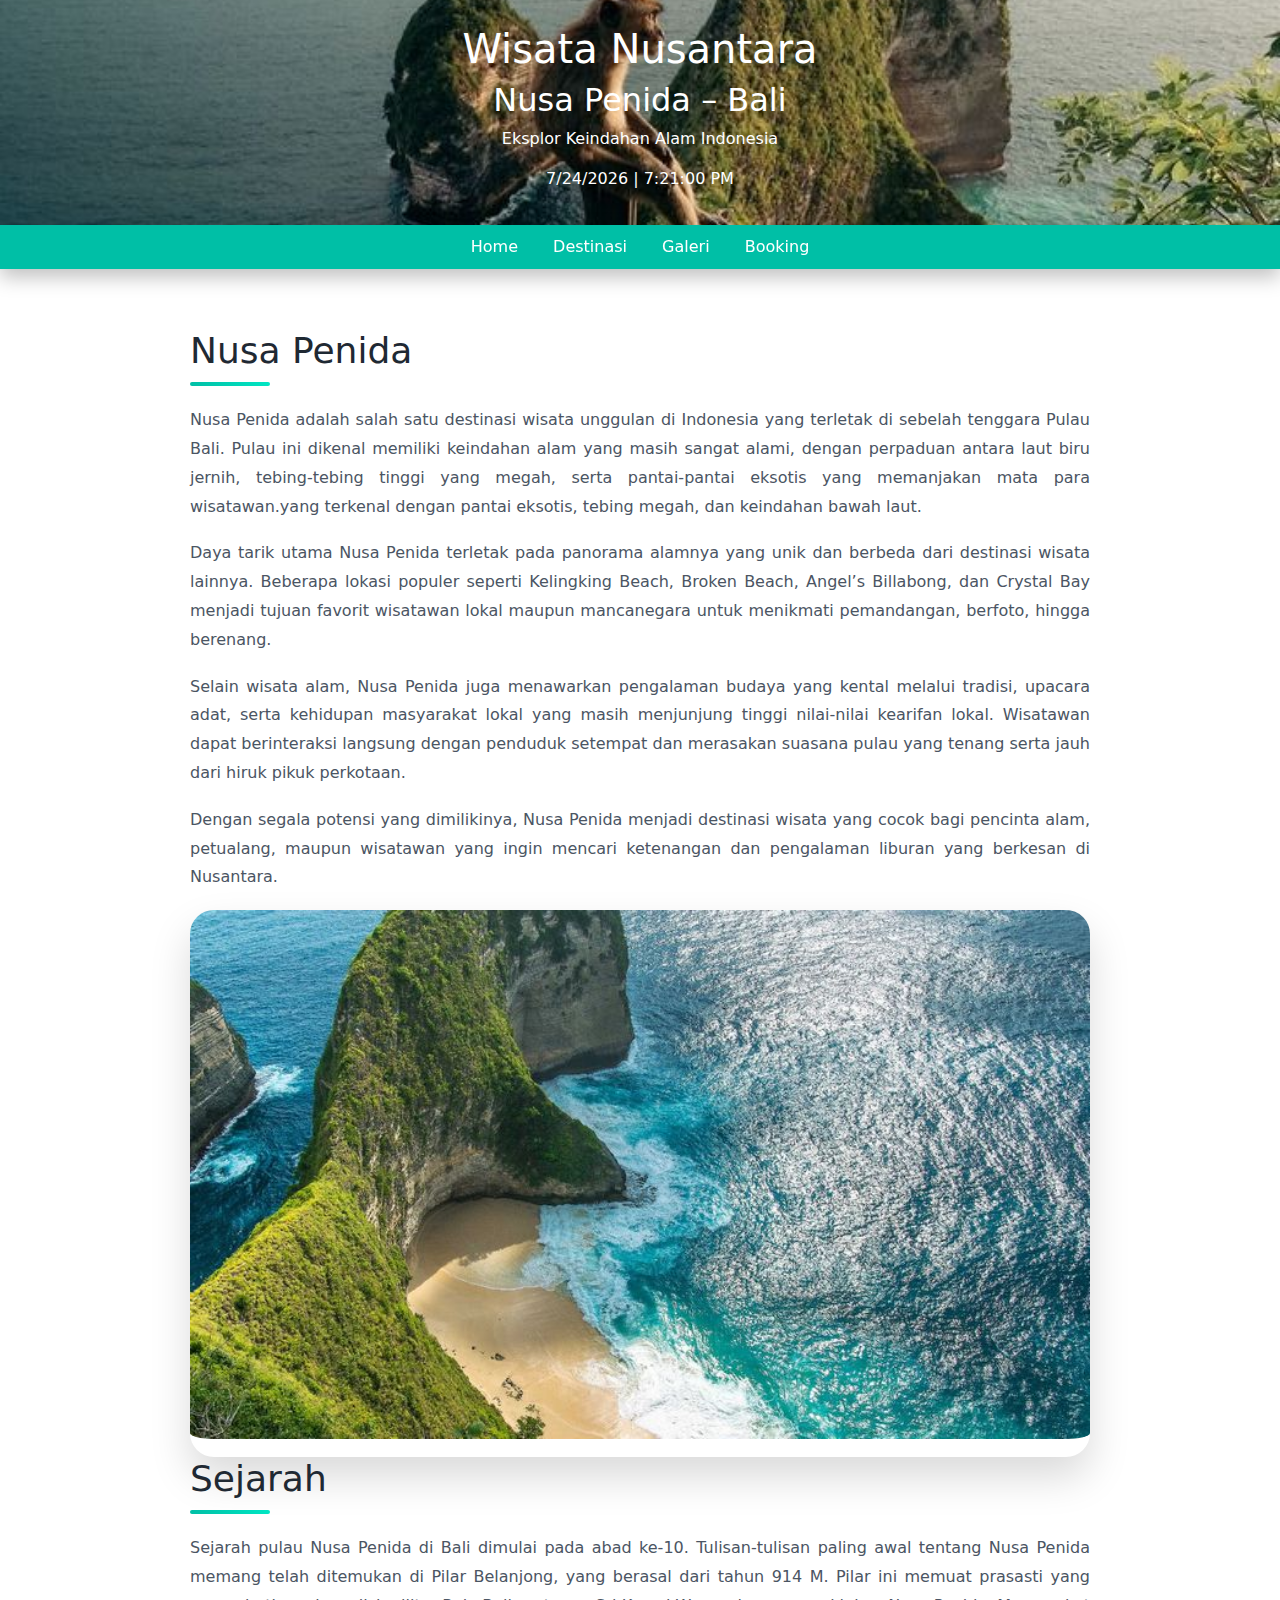
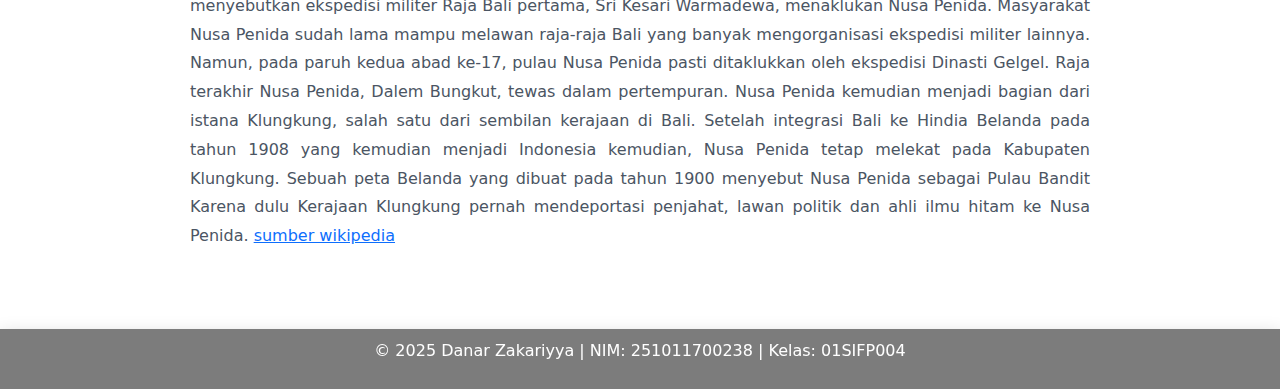
<file: index.html>
<!DOCTYPE html>
<html lang="id">
<head>
    <meta charset="UTF-8">
    <title>Wisata Nusa Penida</title>
    <link rel="stylesheet" href="style.css">
    <script src="script.js" defer></script>
    <!-- Bootstrap CSS --> 
    <link href="https://cdn.jsdelivr.net/npm/bootstrap@5.3.3/dist/css/bootstrap.min.css" 
    rel="stylesheet"> 
</head>
<body onload="tampilkanWaktu()">

<header class="banner">
    <h1>Wisata Nusantara</h1>
    <h2>Nusa Penida – Bali</h2>
    <p>Eksplor Keindahan Alam Indonesia</p>
    <div id="waktu"></div>
</header>

<nav class="menu">
    <a href="index.html">Home</a>
    <a href="Destinasi.html">Destinasi</a>
    <a href="Galeri.html">Galeri</a>
    <a href="Booking.html">Booking</a>
</nav>

<section class="content">
    <div class="midle-container"> 
    <div class="wisata-container">
    <div class="wisata-text">
    <h2>Nusa Penida</h2>
    <p>
        Nusa Penida adalah salah satu destinasi wisata unggulan di Indonesia yang
        terletak di sebelah tenggara Pulau Bali. Pulau ini dikenal memiliki
        keindahan alam yang masih sangat alami, dengan perpaduan antara laut biru
        jernih, tebing-tebing tinggi yang megah, serta pantai-pantai eksotis yang
        memanjakan mata para wisatawan.yang terkenal dengan pantai eksotis, tebing megah, dan keindahan bawah laut.
    </p>
    <p>
        Daya tarik utama Nusa Penida terletak pada panorama alamnya yang unik dan
        berbeda dari destinasi wisata lainnya. Beberapa lokasi populer seperti
        Kelingking Beach, Broken Beach, Angel’s Billabong, dan Crystal Bay menjadi
        tujuan favorit wisatawan lokal maupun mancanegara untuk menikmati
        pemandangan, berfoto, hingga berenang.
    </p>
    <p>
        Selain wisata alam, Nusa Penida juga menawarkan pengalaman budaya yang
        kental melalui tradisi, upacara adat, serta kehidupan masyarakat lokal
        yang masih menjunjung tinggi nilai-nilai kearifan lokal. Wisatawan dapat
        berinteraksi langsung dengan penduduk setempat dan merasakan suasana pulau
        yang tenang serta jauh dari hiruk pikuk perkotaan.
    </p>
    <p>
        Dengan segala potensi yang dimilikinya, Nusa Penida menjadi destinasi
        wisata yang cocok bagi pencinta alam, petualang, maupun wisatawan yang
        ingin mencari ketenangan dan pengalaman liburan yang berkesan di Nusantara.
    </p>
    
    <div class="wisata-image">
    <img src="Gambar/Banner.jpg" alt="Wisata Nusa Penida">

    <h2>Sejarah</h2>
    <p>
        Sejarah pulau Nusa Penida di Bali dimulai pada abad ke-10. Tulisan-tulisan paling awal tentang Nusa Penida memang telah ditemukan di Pilar Belanjong, yang berasal dari tahun 914 M. Pilar ini memuat prasasti yang menyebutkan ekspedisi militer Raja Bali pertama, Sri Kesari Warmadewa, menaklukan Nusa Penida.
        Masyarakat Nusa Penida sudah lama mampu melawan raja-raja Bali yang banyak mengorganisasi ekspedisi militer lainnya. Namun, pada paruh kedua abad ke-17, pulau Nusa Penida pasti ditaklukkan oleh ekspedisi Dinasti Gelgel. Raja terakhir Nusa Penida, Dalem Bungkut, tewas dalam pertempuran.
        Nusa Penida kemudian menjadi bagian dari istana Klungkung, salah satu dari sembilan kerajaan di Bali. Setelah integrasi Bali ke Hindia Belanda pada tahun 1908 yang kemudian menjadi Indonesia kemudian, Nusa Penida tetap melekat pada Kabupaten Klungkung.
        Sebuah peta Belanda yang dibuat pada tahun 1900 menyebut Nusa Penida sebagai Pulau Bandit Karena dulu Kerajaan Klungkung pernah mendeportasi penjahat, lawan politik dan ahli ilmu hitam ke Nusa Penida. 
        <a href="https://id.wikipedia.org/wiki/Nusa_Penida" target="_blank">
        sumber wikipedia
    </a>
    </p>
    </div>
    </div>
    </div>
    </div>
</section>

<footer>
    <p>© 2025 Danar Zakariyya | NIM: 251011700238 | Kelas: 01SIFP004</p>
</footer>

</body>
</html>
</file>
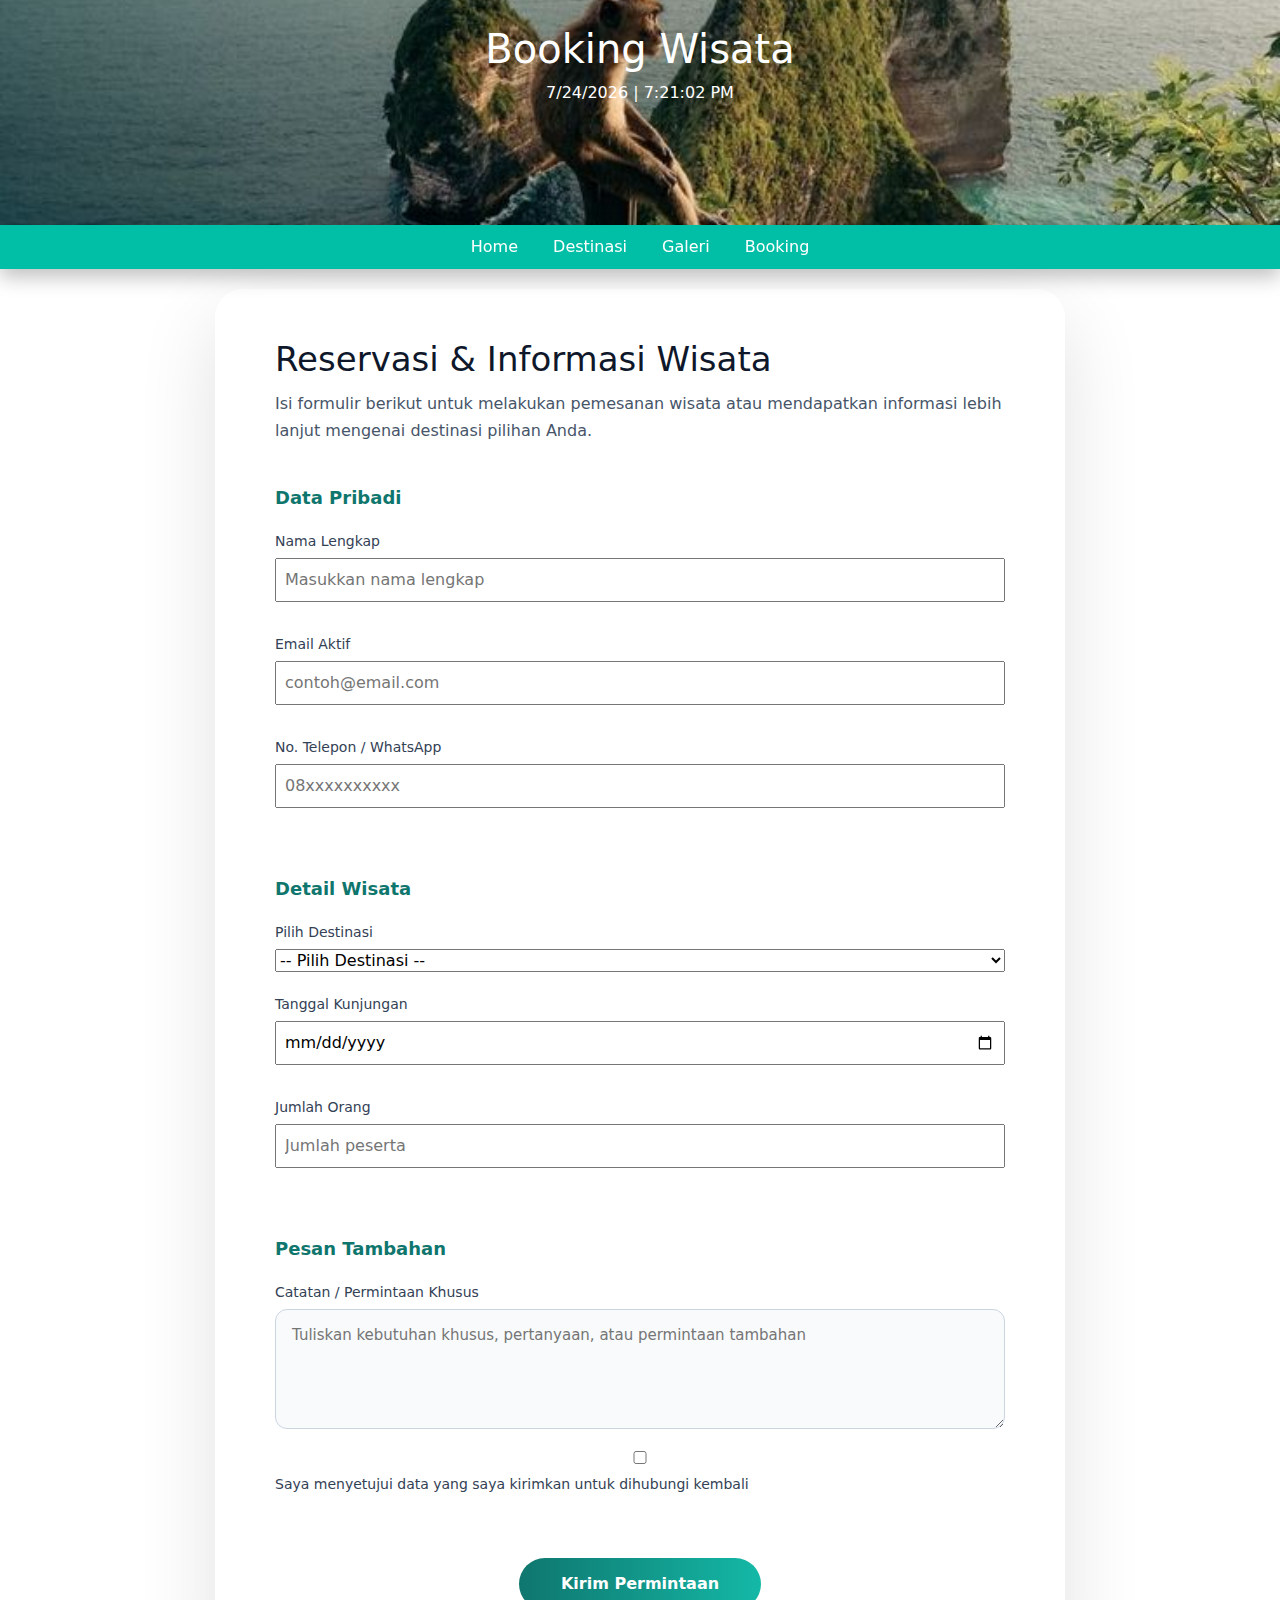
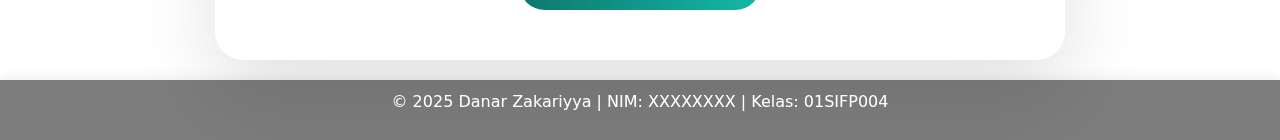
<file: Booking.html>
<!DOCTYPE html>
<html>
<head>
    <title>Booking Wisata</title>
    <link rel="stylesheet" href="style.css">
    <script src="script.js" defer></script>
    <!-- Bootstrap CSS --> 
    <link href="https://cdn.jsdelivr.net/npm/bootstrap@5.3.3/dist/css/bootstrap.min.css" 
    rel="stylesheet"> 
</head>
<body onload="tampilkanWaktu()">

<header class="banner">
    <h1>Booking Wisata</h1>
    <div id="waktu"></div>
</header>

<nav class="menu">
    <a href="Home.html">Home</a>
    <a href="Destinasi.html">Destinasi</a>
    <a href="Galeri.html">Galeri</a>
    <a href="Booking.html">Booking</a>
</nav>

<section class="content">
    <div class="form-wrapper">
        <header class="form-header">
            <h2>Reservasi & Informasi Wisata</h2>
            <p>
                Isi formulir berikut untuk melakukan pemesanan wisata atau mendapatkan
                informasi lebih lanjut mengenai destinasi pilihan Anda.
            </p>
        </header>

        <form class="modern-form">
            <!-- Data Pribadi -->
            <fieldset class="form-section">
                <legend>Data Pribadi</legend>

                <div class="form-group">
                    <label for="nama">Nama Lengkap</label>
                    <input type="text" id="nama" placeholder="Masukkan nama lengkap" required>
                </div>

                <div class="form-group">
                    <label for="email">Email Aktif</label>
                    <input type="email" id="email" placeholder="contoh@email.com" required>
                </div>

                <div class="form-group">
                    <label for="telepon">No. Telepon / WhatsApp</label>
                    <input type="tel" id="telepon" placeholder="08xxxxxxxxxx" required>
                </div>
            </fieldset>

            <!-- Detail Wisata -->
            <fieldset class="form-section">
                <legend>Detail Wisata</legend>

                <div class="form-group">
                    <label for="destinasi">Pilih Destinasi</label>
                    <select id="destinasi" required>
                        <option value="">-- Pilih Destinasi --</option>
                        <option>Nusa Penida</option>
                        <option>Kelingking Beach</option>
                        <option>Angel’s Billabong</option>
                        <option>Broken Beach</option>
                    </select>
                </div>

                <div class="form-group">
                    <label for="tanggal">Tanggal Kunjungan</label>
                    <input type="date" id="tanggal" required>
                </div>

                <div class="form-group">
                    <label for="jumlah">Jumlah Orang</label>
                    <input type="number" id="jumlah" min="1" placeholder="Jumlah peserta">
                </div>
            </fieldset>

            <!-- Tulis catatan -->
            <fieldset class="form-section">
                <legend>Pesan Tambahan</legend>

                <div class="form-group">
                    <label for="pesan">Catatan / Permintaan Khusus</label>
                    <textarea id="pesan" rows="4" placeholder="Tuliskan kebutuhan khusus, pertanyaan, atau permintaan tambahan"></textarea>
                </div>

                <div class="form-group checkbox-group">
                    <input type="checkbox" id="persetujuan" required>
                    <label for="persetujuan">
                        Saya menyetujui data yang saya kirimkan untuk dihubungi kembali
                    </label>
                </div>
            </fieldset>

            <div class="form-action">
                <button type="submit" class="btn-submit">
                    Kirim Permintaan
                </button>
            </div>
        </form>
    </div>
</section>

<footer>
    <p>© 2025 Danar Zakariyya | NIM: XXXXXXXX | Kelas: 01SIFP004</p>
</footer>

</body>
</html>
</file>
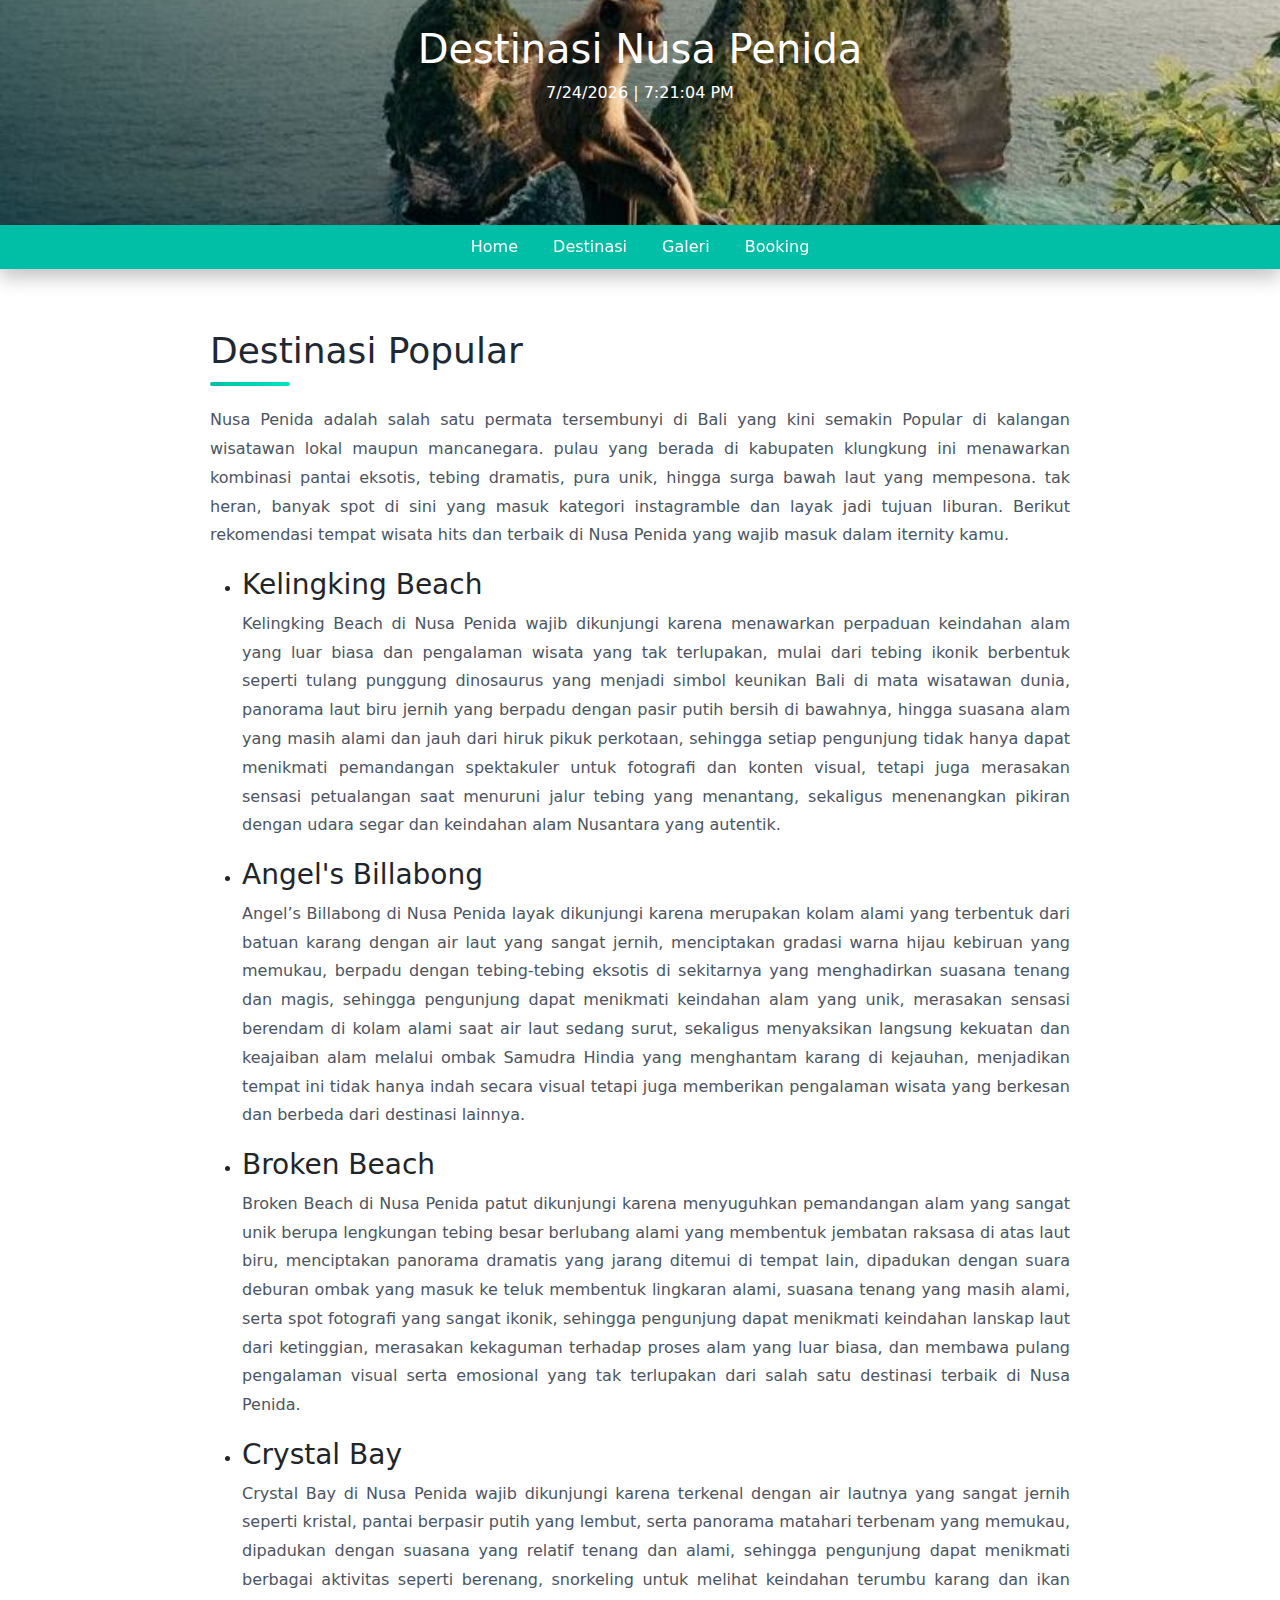
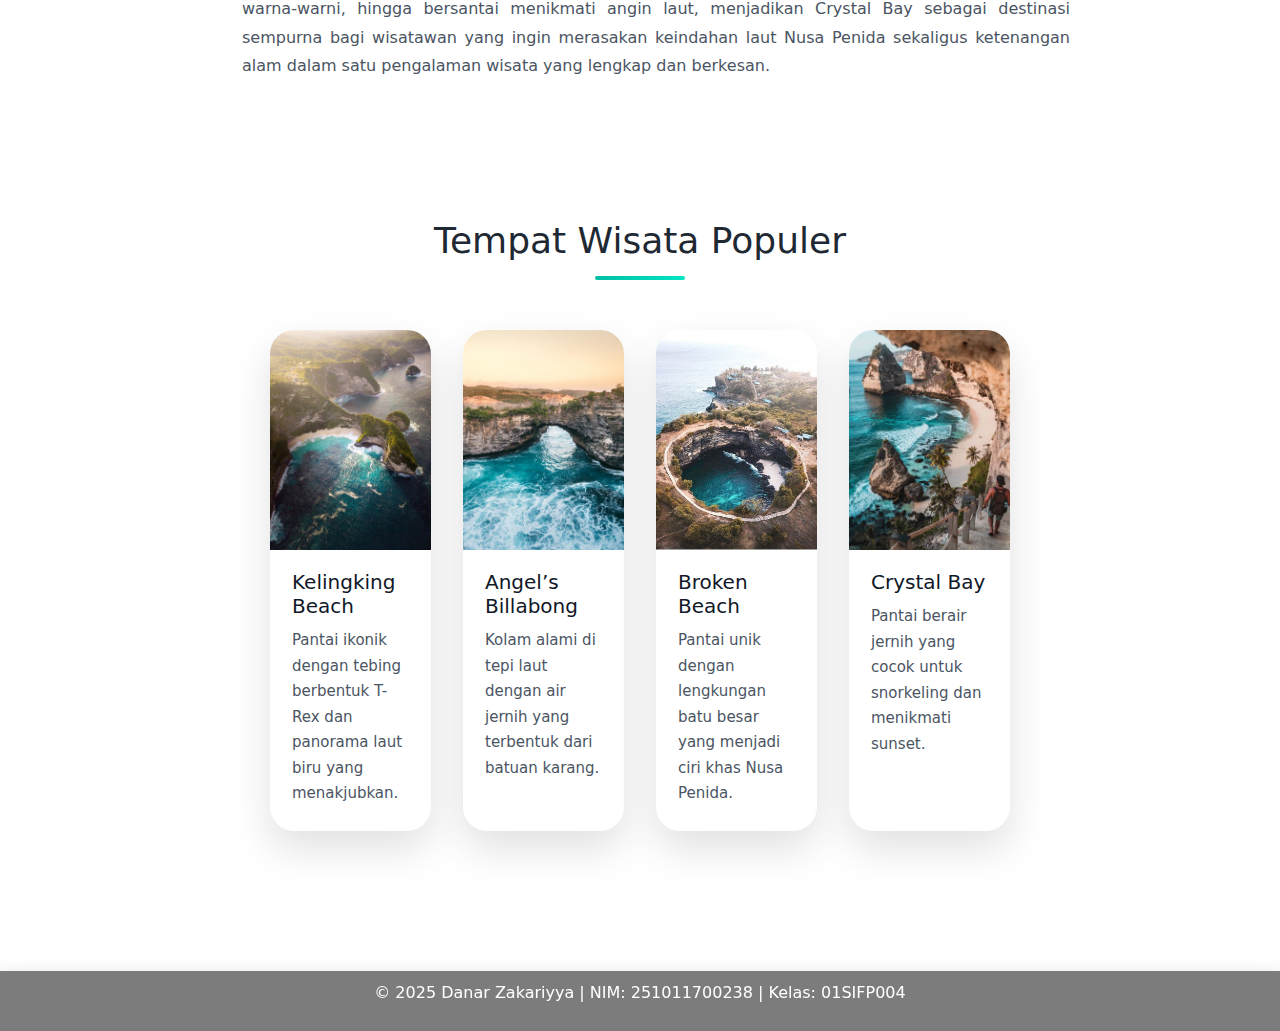
<file: Destinasi.html>
<!DOCTYPE html>
<html>
<head>
    <title>Destinasi Wisata</title>
    <link rel="stylesheet" href="style.css">
    <script src="script.js" defer></script>
    <!-- Bootstrap CSS --> 
    <link href="https://cdn.jsdelivr.net/npm/bootstrap@5.3.3/dist/css/bootstrap.min.css" 
    rel="stylesheet"> 
</head>
<body onload="tampilkanWaktu()">

<header class="banner">
    <h1>Destinasi Nusa Penida</h1>
    <div id="waktu"></div>
</header>

<nav class="menu">
    <a href="index.html">Home</a>
    <a href="Destinasi.html">Destinasi</a>
    <a href="Galeri.html">Galeri</a>
    <a href="Booking.html">Booking</a>
</nav>
    <div class="midle-container">
    <div class="content">
    <div class="wisata-container">
    <div class="wisata-text">
    <h2>Destinasi Popular</h2>
    <p>
        Nusa Penida adalah salah satu permata tersembunyi di Bali yang kini semakin Popular
        di kalangan wisatawan lokal maupun mancanegara. pulau yang berada di kabupaten klungkung 
        ini menawarkan kombinasi pantai eksotis, tebing dramatis, pura unik, hingga surga bawah laut yang mempesona. 
        tak heran, banyak spot di sini yang masuk kategori instagramble dan layak jadi tujuan liburan. Berikut rekomendasi 
        tempat wisata hits dan terbaik di Nusa Penida yang wajib masuk dalam iternity kamu.
    </p>
    <ul class="wisata-text">
        <li><h3>Kelingking Beach</h3></li>
        <p>Kelingking Beach di Nusa Penida wajib dikunjungi karena menawarkan perpaduan keindahan alam yang luar biasa dan pengalaman wisata yang tak terlupakan, mulai dari tebing ikonik berbentuk seperti tulang punggung dinosaurus yang menjadi simbol keunikan Bali di mata wisatawan dunia, panorama laut biru jernih yang berpadu dengan pasir putih bersih di bawahnya, hingga suasana alam yang masih alami dan jauh dari hiruk pikuk perkotaan, sehingga setiap pengunjung tidak hanya dapat menikmati pemandangan spektakuler untuk fotografi dan konten visual, tetapi juga merasakan sensasi petualangan saat menuruni jalur tebing yang menantang, sekaligus menenangkan pikiran dengan udara segar dan keindahan alam Nusantara yang autentik.
        </p>
        <li><h3>Angel's Billabong</h3></li>
        <p>Angel’s Billabong di Nusa Penida layak dikunjungi karena merupakan kolam alami yang terbentuk dari batuan karang dengan air laut yang sangat jernih, menciptakan gradasi warna hijau kebiruan yang memukau, berpadu dengan tebing-tebing eksotis di sekitarnya yang menghadirkan suasana tenang dan magis, sehingga pengunjung dapat menikmati keindahan alam yang unik, merasakan sensasi berendam di kolam alami saat air laut sedang surut, sekaligus menyaksikan langsung kekuatan dan keajaiban alam melalui ombak Samudra Hindia yang menghantam karang di kejauhan, menjadikan tempat ini tidak hanya indah secara visual tetapi juga memberikan pengalaman wisata yang berkesan dan berbeda dari destinasi lainnya.
        </p>
        <li><h3>Broken Beach</h3></li>
        <p>Broken Beach di Nusa Penida patut dikunjungi karena menyuguhkan pemandangan alam yang sangat unik berupa lengkungan tebing besar berlubang alami yang membentuk jembatan raksasa di atas laut biru, menciptakan panorama dramatis yang jarang ditemui di tempat lain, dipadukan dengan suara deburan ombak yang masuk ke teluk membentuk lingkaran alami, suasana tenang yang masih alami, serta spot fotografi yang sangat ikonik, sehingga pengunjung dapat menikmati keindahan lanskap laut dari ketinggian, merasakan kekaguman terhadap proses alam yang luar biasa, dan membawa pulang pengalaman visual serta emosional yang tak terlupakan dari salah satu destinasi terbaik di Nusa Penida.
        </p>
        <li><h3>Crystal Bay</h3></li>
        <p>Crystal Bay di Nusa Penida wajib dikunjungi karena terkenal dengan air lautnya yang sangat jernih seperti kristal, pantai berpasir putih yang lembut, serta panorama matahari terbenam yang memukau, dipadukan dengan suasana yang relatif tenang dan alami, sehingga pengunjung dapat menikmati berbagai aktivitas seperti berenang, snorkeling untuk melihat keindahan terumbu karang dan ikan warna-warni, hingga bersantai menikmati angin laut, menjadikan Crystal Bay sebagai destinasi sempurna bagi wisatawan yang ingin merasakan keindahan laut Nusa Penida sekaligus ketenangan alam dalam satu pengalaman wisata yang lengkap dan berkesan.
        </p>

    </div>
    </div>
    </div>
    </ul>
<section class="contentdestinasi">
<h2>Tempat Wisata Populer</h2>

    <div class="wisata-grid">
        <div class="wisata-card">
            <img src="Gambar/KELINGKING BEACH.jpg" alt="Kelingking Beach">
            <h3>Kelingking Beach</h3>
            <p>
                Pantai ikonik dengan tebing berbentuk T-Rex dan panorama laut biru yang
                menakjubkan.
            </p>
        </div>
        <div class="wisata-card">
            <img src="Gambar/Angel’s Billabong.jpg" alt="Angel’s Billabong">
            <h3>Angel’s Billabong</h3>
            <p>
                Kolam alami di tepi laut dengan air jernih yang terbentuk dari batuan
                karang.
            </p>
        </div>
        <div class="wisata-card">
            <img src="Gambar/Broken beachI.jpg" alt="Broken Beach">
            <h3>Broken Beach</h3>
            <p>
                Pantai unik dengan lengkungan batu besar yang menjadi ciri khas Nusa
                Penida.
            </p>
        </div>
        <div class="wisata-card">
            <img src="Gambar/Crystal bay.jpg" alt="Crystal Bay">
            <h3>Crystal Bay</h3>
            <p>
                Pantai berair jernih yang cocok untuk snorkeling dan menikmati sunset.
            </p>
        </div>
    </div>
    </div>
</section>

<footer>
    <p>© 2025 Danar Zakariyya | NIM: 251011700238 | Kelas: 01SIFP004</p>
</footer>

</body>
</html>
</file>
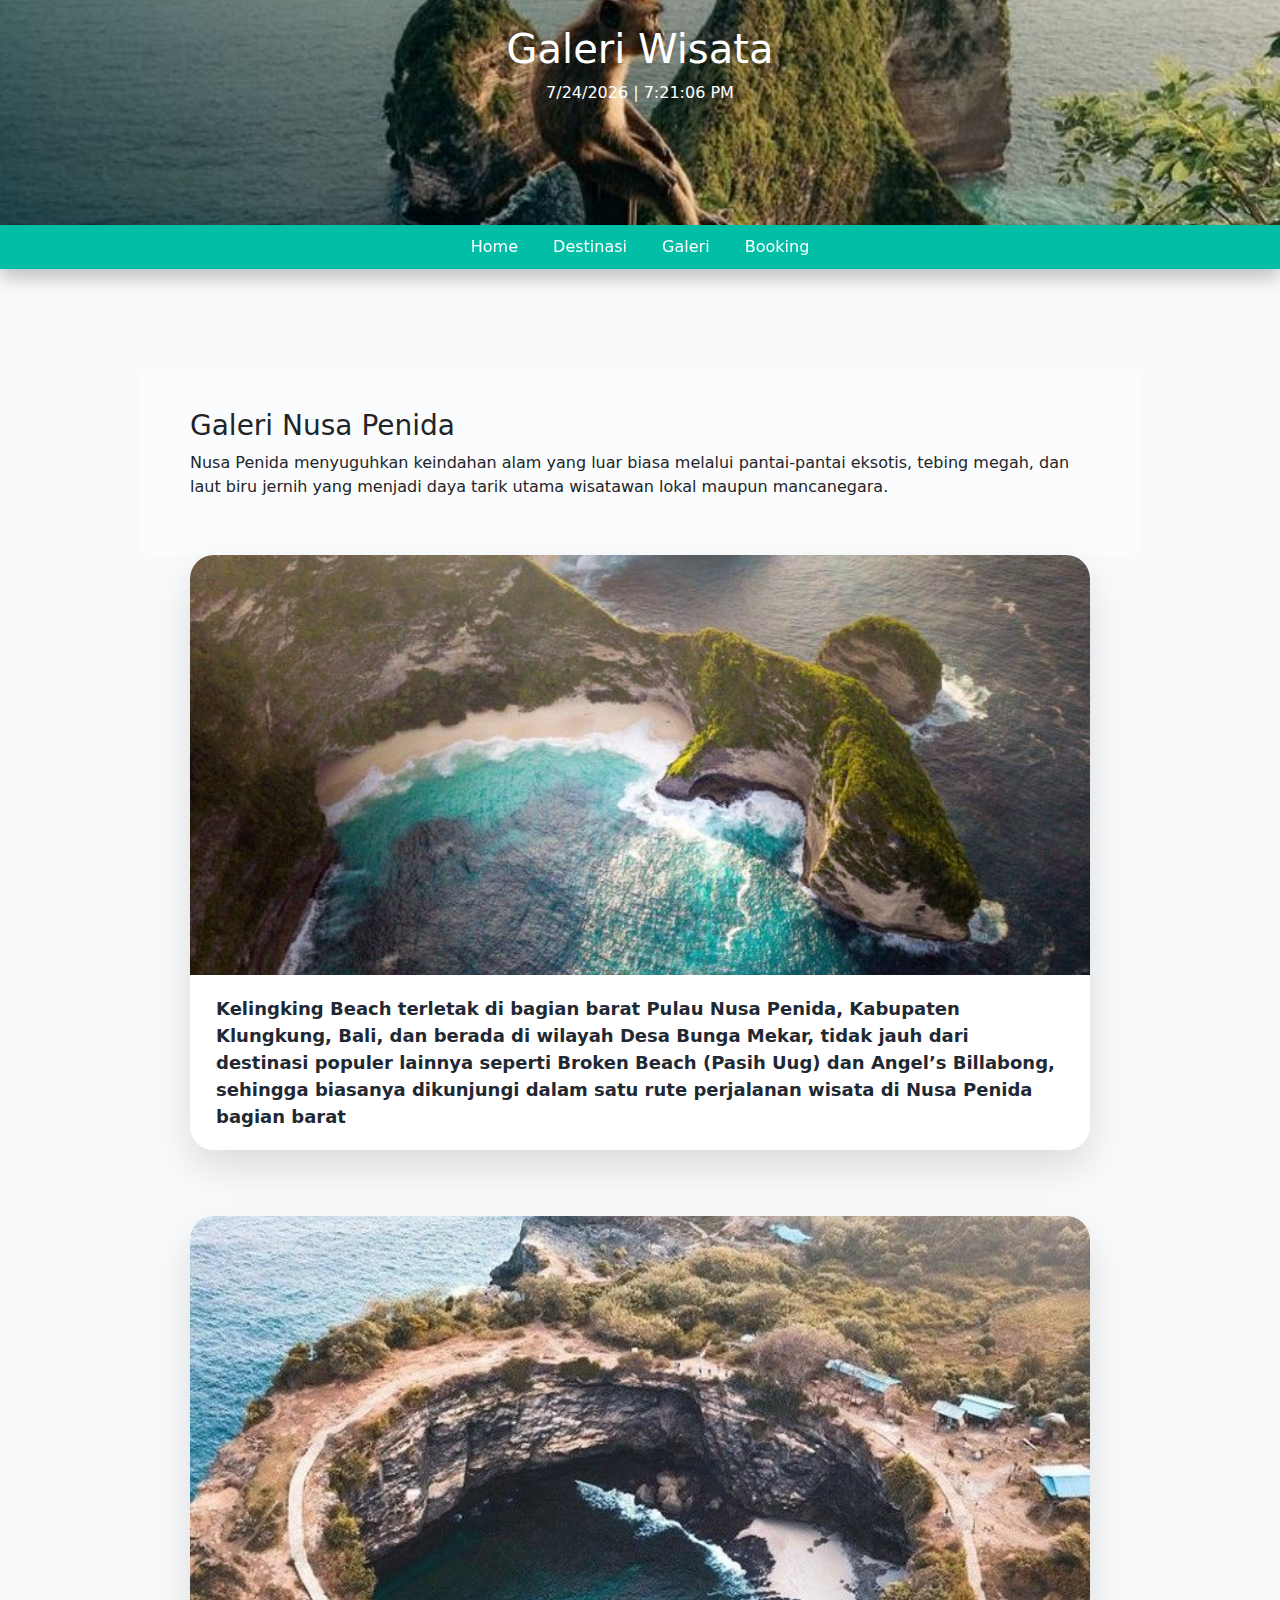
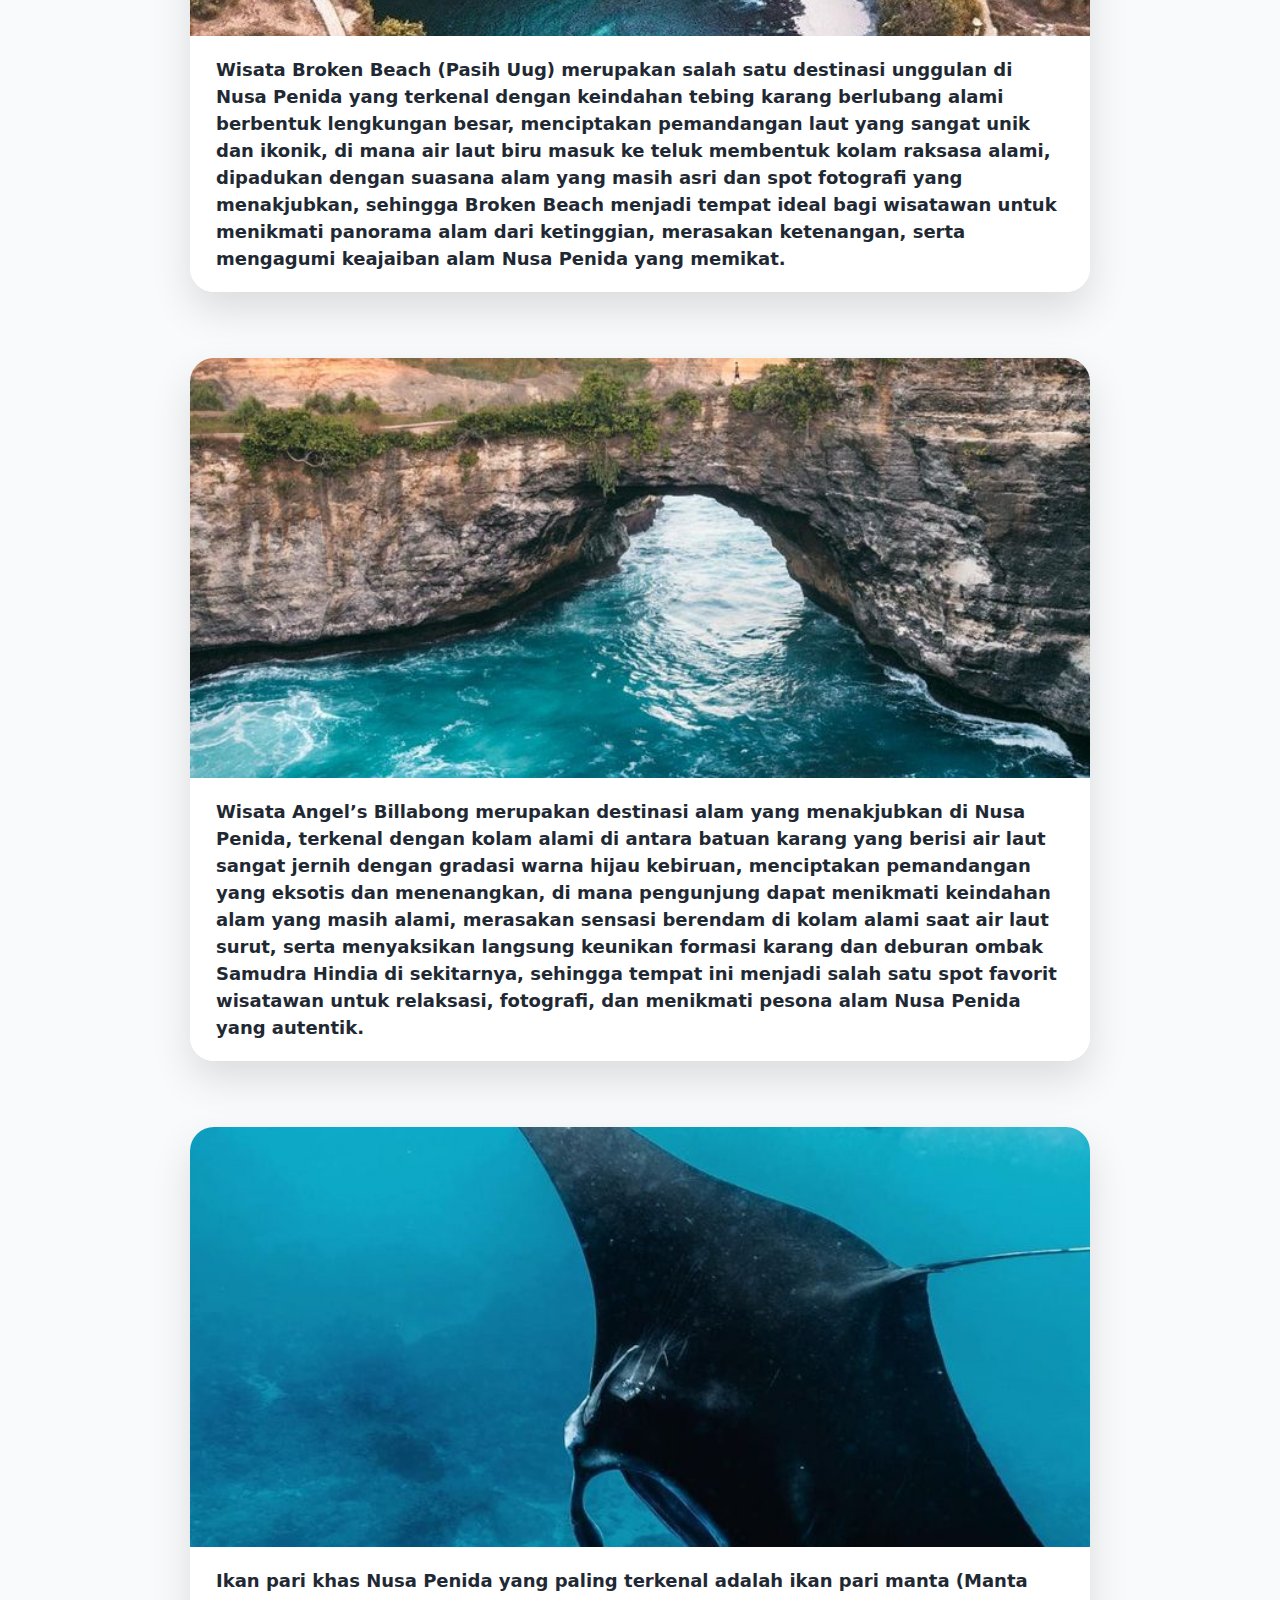
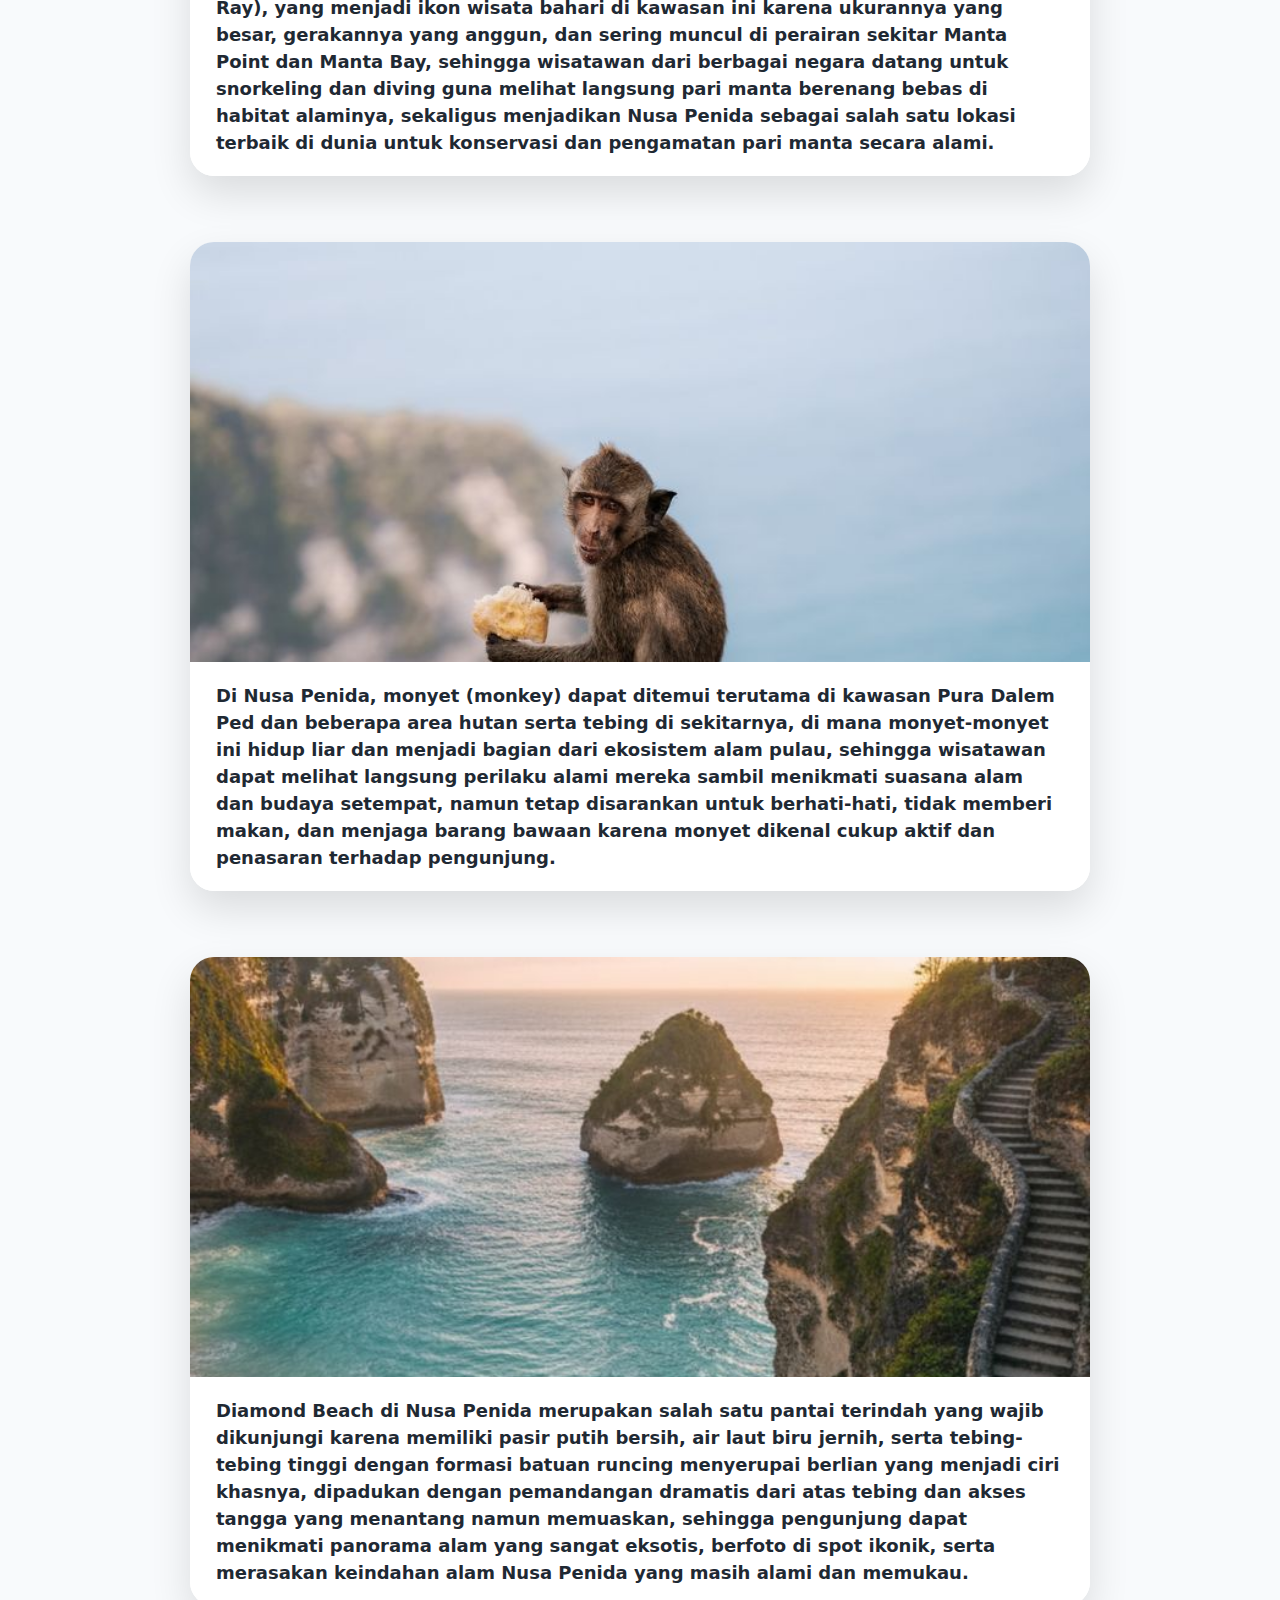
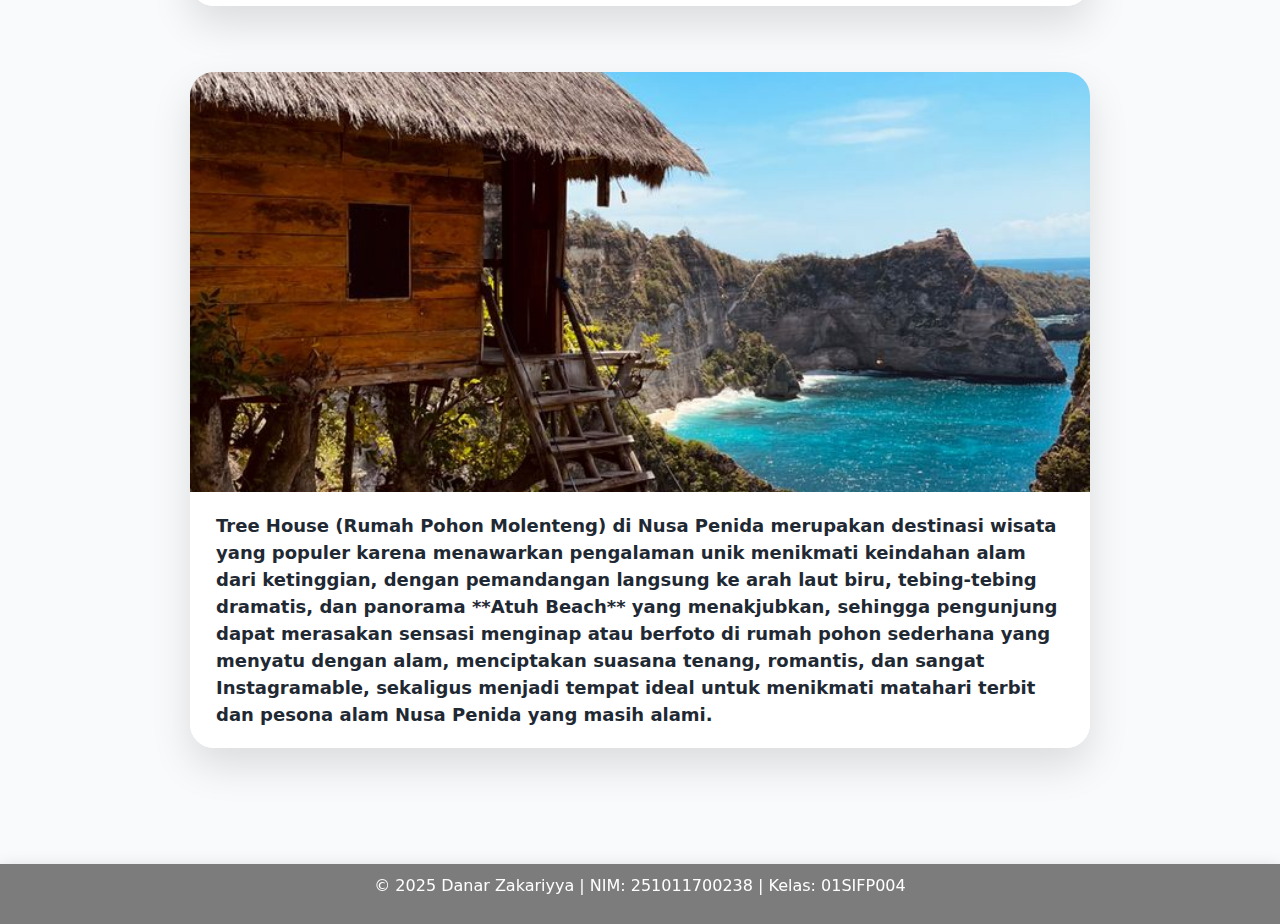
<file: Galeri.html>
<!DOCTYPE html>
<html>
<head>
    <title>Galeri Nusa Penida</title>
    <link rel="stylesheet" href="style.css">
    <script src="script.js" defer></script>
    <!-- Bootstrap CSS --> 
    <link href="https://cdn.jsdelivr.net/npm/bootstrap@5.3.3/dist/css/bootstrap.min.css" 
    rel="stylesheet"> 
</head>
<body onload="tampilkanWaktu()">

<header class="banner">
    <h1>Galeri Wisata</h1>
    <div id="waktu"></div>
</header>

<nav class="menu">
    <a href="index.html">Home</a>
    <a href="Destinasi.html">Destinasi</a>
    <a href="Galeri.html">Galeri</a>
    <a href="Booking.html">Booking</a>
</nav>

<section class="contentgaleri">
        <div class="midle-container">
        <h3>Galeri Nusa Penida</h3>
        <p>
            Nusa Penida menyuguhkan keindahan alam yang luar biasa melalui pantai-pantai
            eksotis, tebing megah, dan laut biru jernih yang menjadi daya tarik utama
            wisatawan lokal maupun mancanegara.
        </p>
    </div>
    <div class="gallery-foto">
        <figure class="gallery-item">
            <img src="Gambar/KELINGKING BEACH.jpg" alt="Kelingking Beach">
            <figcaption> Kelingking Beach terletak di bagian barat Pulau Nusa Penida, Kabupaten Klungkung, Bali, dan berada di wilayah Desa Bunga Mekar, tidak jauh dari destinasi populer lainnya seperti Broken Beach (Pasih Uug) dan Angel’s Billabong, sehingga biasanya dikunjungi dalam satu rute perjalanan wisata di Nusa Penida bagian barat</figcaption>
        </figure>
        <figure class="gallery-item">
            <img src="Gambar/Broken beachI.jpg" alt="Broken Beach">
            <figcaption> Wisata Broken Beach (Pasih Uug) merupakan salah satu destinasi unggulan di Nusa Penida yang terkenal dengan keindahan tebing karang berlubang alami berbentuk lengkungan besar, menciptakan pemandangan laut yang sangat unik dan ikonik, di mana air laut biru masuk ke teluk membentuk kolam raksasa alami, dipadukan dengan suasana alam yang masih asri dan spot fotografi yang menakjubkan, sehingga Broken Beach menjadi tempat ideal bagi wisatawan untuk menikmati panorama alam dari ketinggian, merasakan ketenangan, serta mengagumi keajaiban alam Nusa Penida yang memikat.</figcaption>
        </figure>
        <figure class="gallery-item">
            <img src="Gambar/Angel’s Billabong.jpg" alt="Angel’s Billabong">
            <figcaption>Wisata Angel’s Billabong merupakan destinasi alam yang menakjubkan di Nusa Penida, terkenal dengan kolam alami di antara batuan karang yang berisi air laut sangat jernih dengan gradasi warna hijau kebiruan, menciptakan pemandangan yang eksotis dan menenangkan, di mana pengunjung dapat menikmati keindahan alam yang masih alami, merasakan sensasi berendam di kolam alami saat air laut surut, serta menyaksikan langsung keunikan formasi karang dan deburan ombak Samudra Hindia di sekitarnya, sehingga tempat ini menjadi salah satu spot favorit wisatawan untuk relaksasi, fotografi, dan menikmati pesona alam Nusa Penida yang autentik.</figcaption>
        </figure>
        <figure class="gallery-item">
            <img src="Gambar/Nusa Penida Island with Lily Rose.jpg" alt="Ikan Pari">
            <figcaption>Ikan pari khas Nusa Penida yang paling terkenal adalah ikan pari manta (Manta Ray), yang menjadi ikon wisata bahari di kawasan ini karena ukurannya yang besar, gerakannya yang anggun, dan sering muncul di perairan sekitar Manta Point dan Manta Bay, sehingga wisatawan dari berbagai negara datang untuk snorkeling dan diving guna melihat langsung pari manta berenang bebas di habitat alaminya, sekaligus menjadikan Nusa Penida sebagai salah satu lokasi terbaik di dunia untuk konservasi dan pengamatan pari manta secara alami.</figcaption>
        </figure>
        <figure class="gallery-item">
            <img src="Gambar/Monkey.jpg" alt="Monkey">
            <figcaption>Di Nusa Penida, monyet (monkey) dapat ditemui terutama di kawasan Pura Dalem Ped dan beberapa area hutan serta tebing di sekitarnya, di mana monyet-monyet ini hidup liar dan menjadi bagian dari ekosistem alam pulau, sehingga wisatawan dapat melihat langsung perilaku alami mereka sambil menikmati suasana alam dan budaya setempat, namun tetap disarankan untuk berhati-hati, tidak memberi makan, dan menjaga barang bawaan karena monyet dikenal cukup aktif dan penasaran terhadap pengunjung.</figcaption>
        </figure>
        <figure class="gallery-item">
            <img src="Gambar/Diamond Beach.jpg" alt="Diamon Beach">
            <figcaption>Diamond Beach di Nusa Penida merupakan salah satu pantai terindah yang wajib dikunjungi karena memiliki pasir putih bersih, air laut biru jernih, serta tebing-tebing tinggi dengan formasi batuan runcing menyerupai berlian yang menjadi ciri khasnya, dipadukan dengan pemandangan dramatis dari atas tebing dan akses tangga yang menantang namun memuaskan, sehingga pengunjung dapat menikmati panorama alam yang sangat eksotis, berfoto di spot ikonik, serta merasakan keindahan alam Nusa Penida yang masih alami dan memukau.</figcaption>
        </figure>
        <figure class="gallery-item">
            <img src="Gambar/tree.house.jpg" alt="Tree House">
            <figcaption>Tree House (Rumah Pohon Molenteng) di Nusa Penida merupakan destinasi wisata yang populer karena menawarkan pengalaman unik menikmati keindahan alam dari ketinggian, dengan pemandangan langsung ke arah laut biru, tebing-tebing dramatis, dan panorama **Atuh Beach** yang menakjubkan, sehingga pengunjung dapat merasakan sensasi menginap atau berfoto di rumah pohon sederhana yang menyatu dengan alam, menciptakan suasana tenang, romantis, dan sangat Instagramable, sekaligus menjadi tempat ideal untuk menikmati matahari terbit dan pesona alam Nusa Penida yang masih alami.</figcaption>
        </figure>
      
    </div>

</section>

<footer>
    <p>© 2025 Danar Zakariyya | NIM: 251011700238 | Kelas: 01SIFP004</p>
</footer>

</body>
</html>
</file>
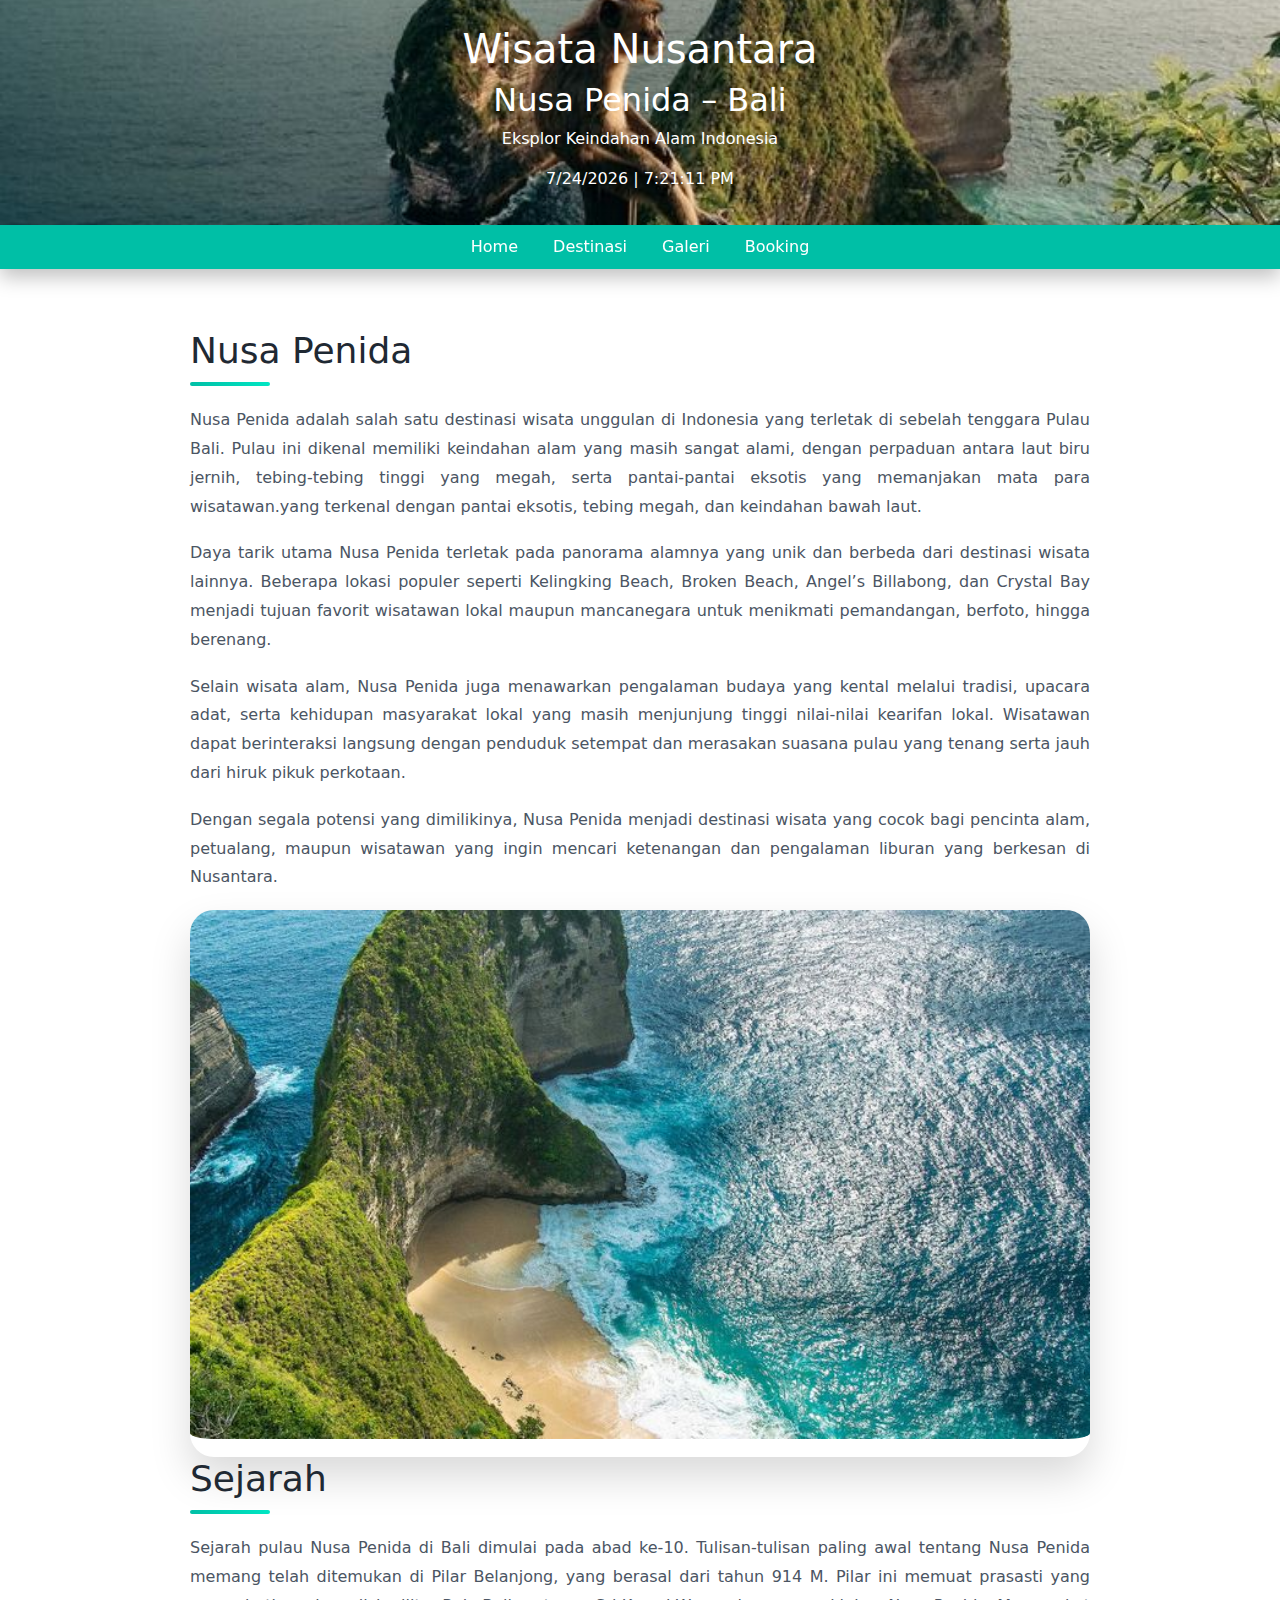
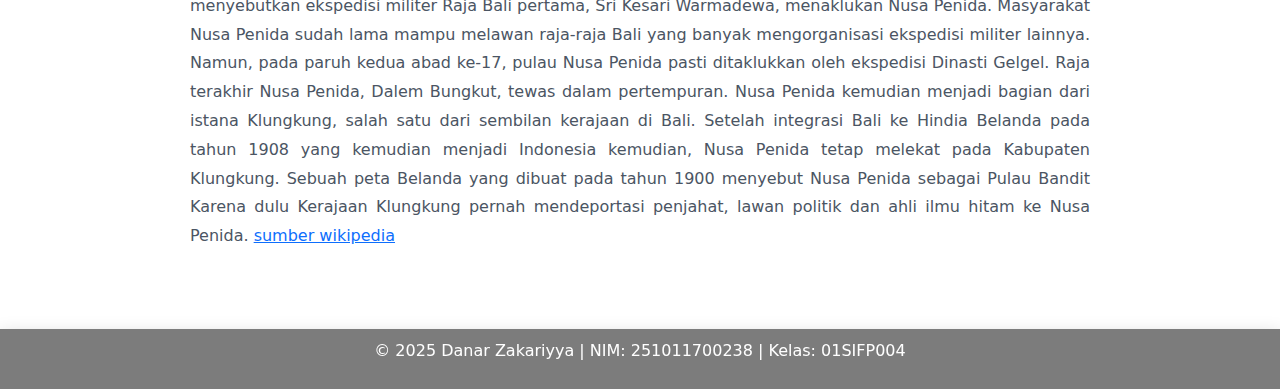
<file: Home.html>
<!DOCTYPE html>
<html lang="id">
<head>
    <meta charset="UTF-8">
    <title>Wisata Nusa Penida</title>
    <link rel="stylesheet" href="style.css">
    <script src="script.js" defer></script>
    <!-- Bootstrap CSS --> 
    <link href="https://cdn.jsdelivr.net/npm/bootstrap@5.3.3/dist/css/bootstrap.min.css" 
    rel="stylesheet"> 
</head>
<body onload="tampilkanWaktu()">

<header class="banner">
    <h1>Wisata Nusantara</h1>
    <h2>Nusa Penida – Bali</h2>
    <p>Eksplor Keindahan Alam Indonesia</p>
    <div id="waktu"></div>
</header>

<nav class="menu">
    <a href="index.html">Home</a>
    <a href="destinasi.html">Destinasi</a>
    <a href="galeri.html">Galeri</a>
    <a href="booking.html">Booking</a>
</nav>

<section class="content">
    <div class="midle-container"> 
    <div class="wisata-container">
    <div class="wisata-text">
    <h2>Nusa Penida</h2>
    <p>
        Nusa Penida adalah salah satu destinasi wisata unggulan di Indonesia yang
        terletak di sebelah tenggara Pulau Bali. Pulau ini dikenal memiliki
        keindahan alam yang masih sangat alami, dengan perpaduan antara laut biru
        jernih, tebing-tebing tinggi yang megah, serta pantai-pantai eksotis yang
        memanjakan mata para wisatawan.yang terkenal dengan pantai eksotis, tebing megah, dan keindahan bawah laut.
    </p>
    <p>
        Daya tarik utama Nusa Penida terletak pada panorama alamnya yang unik dan
        berbeda dari destinasi wisata lainnya. Beberapa lokasi populer seperti
        Kelingking Beach, Broken Beach, Angel’s Billabong, dan Crystal Bay menjadi
        tujuan favorit wisatawan lokal maupun mancanegara untuk menikmati
        pemandangan, berfoto, hingga berenang.
    </p>
    <p>
        Selain wisata alam, Nusa Penida juga menawarkan pengalaman budaya yang
        kental melalui tradisi, upacara adat, serta kehidupan masyarakat lokal
        yang masih menjunjung tinggi nilai-nilai kearifan lokal. Wisatawan dapat
        berinteraksi langsung dengan penduduk setempat dan merasakan suasana pulau
        yang tenang serta jauh dari hiruk pikuk perkotaan.
    </p>
    <p>
        Dengan segala potensi yang dimilikinya, Nusa Penida menjadi destinasi
        wisata yang cocok bagi pencinta alam, petualang, maupun wisatawan yang
        ingin mencari ketenangan dan pengalaman liburan yang berkesan di Nusantara.
    </p>
    
    <div class="wisata-image">
    <img src="Gambar/Banner.jpg" alt="Wisata Nusa Penida">

    <h2>Sejarah</h2>
    <p>
        Sejarah pulau Nusa Penida di Bali dimulai pada abad ke-10. Tulisan-tulisan paling awal tentang Nusa Penida memang telah ditemukan di Pilar Belanjong, yang berasal dari tahun 914 M. Pilar ini memuat prasasti yang menyebutkan ekspedisi militer Raja Bali pertama, Sri Kesari Warmadewa, menaklukan Nusa Penida.
        Masyarakat Nusa Penida sudah lama mampu melawan raja-raja Bali yang banyak mengorganisasi ekspedisi militer lainnya. Namun, pada paruh kedua abad ke-17, pulau Nusa Penida pasti ditaklukkan oleh ekspedisi Dinasti Gelgel. Raja terakhir Nusa Penida, Dalem Bungkut, tewas dalam pertempuran.
        Nusa Penida kemudian menjadi bagian dari istana Klungkung, salah satu dari sembilan kerajaan di Bali. Setelah integrasi Bali ke Hindia Belanda pada tahun 1908 yang kemudian menjadi Indonesia kemudian, Nusa Penida tetap melekat pada Kabupaten Klungkung.
        Sebuah peta Belanda yang dibuat pada tahun 1900 menyebut Nusa Penida sebagai Pulau Bandit Karena dulu Kerajaan Klungkung pernah mendeportasi penjahat, lawan politik dan ahli ilmu hitam ke Nusa Penida. 
        <a href="https://id.wikipedia.org/wiki/Nusa_Penida" target="_blank">
        sumber wikipedia
    </a>
    </p>
    </div>
    </div>
    </div>
    </div>
</section>

<footer>
    <p>© 2025 Danar Zakariyya | NIM: 251011700238 | Kelas: 01SIFP004</p>
</footer>

</body>
</html>
</file>
<file: style.css>
.midle-container {
    max-width: 1000px;
    margin: auto;
    background: #ffffff7d;
    padding: 40px 50px;
    border-radius: 10px;
    
}


/*home*/
body {
    margin: 0;
    font-family: Arial, sans-serif;
}

.banner {
    color: #ffffff;
    padding: 25px;
    text-align: center;
    width: auto;
    height: 25vh;
    background-image: url("Gambar/Banner2.jpg");
    background-size: cover;
    background-position: center;
    background-repeat: no-repeat;
}

.menu {
    background:#00bfa6;
    backdrop-filter: blur(10px);
    box-shadow: 0 8px 20px rgba(0, 0, 0, 0.25);
    padding: 10px;
    width: 100%;
    text-align: center;
}

.menu a {
    color: white;
    margin: 0 15px;
    text-decoration: none;
}

.content {
    padding: 20px;
}
.wisata-text h2 {
    font-size: 36px;
    color: #1f2933;
    margin-bottom: 20px;
    position: relative;
}
.wisata-text h2::after {
    content: "";
    width: 80px;
    height: 4px;
    background: linear-gradient(90deg, #00bfa6, #00e6c3);
    display: block;
    margin-top: 10px;
    border-radius: 10px;
}
.wisata-text h3::after {
    content: "";
    width: 70px;
    height: 4px;
    margin-top: 10px;
    border-radius: 10px;
}
.wisata-text p {
    font-size: 16px;
    line-height: 1.8;
    color: #4b5563;
    margin-bottom: 18px;
    text-align:justify;
    
}

.wisata-image img {
    width: 100%;
    border-radius: 24px;
    box-shadow: 0 20px 40px rgba(0, 0, 0, 0.15);
    transition: transform 0.4s ease;
    padding-bottom: 2%;
}
.gallery img {
    width: 250px;
    margin: 10px;
}

form input, textarea {
    width: 100%;
    margin-bottom: 10px;
    padding: 8px;
}

button {
    background: #5a7680;
    color: white;
    padding: 10px;
    border: none;
}

footer {
    background: #1111118c;
    backdrop-filter: blur(10px);
    box-shadow: 0 8px 20px rgba(0, 0, 0, 0.25);
    padding: 10px;
    width: 100%;
    text-align: center;
    color: rgb(255, 255, 255);
}

/*Destination*/

.contentdestinasi {
    padding: 100px 80px;
    background: #ffffff;
    text-align: center;
}

.contentdestinasi h2 {
    font-size: 36px;
    margin-bottom: 50px;
    color: #1f2933;
    position: relative;
}

.contentdestinasi h2::after {
    content: "";
    width: 90px;
    height: 4px;
    background: linear-gradient(90deg, #00bfa6, #00e6c3);
    display: block;
    margin: 14px auto 0;
    border-radius: 10px;
}

.wisata-grid {
    max-width: 1200px;
    margin: auto;
    display: grid;
    grid-template-columns: repeat(4, 1fr);
    gap: 32px;
}
.wisata-card {
    background: #ffffff;
    border-radius: 24px;
    overflow: hidden;
    box-shadow: 0 18px 40px rgba(0, 0, 0, 0.12);
    transition: transform 0.4s ease, box-shadow 0.4s ease;
    text-align: left;
}

.wisata-card img {
    width: 100%;
    height: 220px;
    object-fit: cover;
}
.wisata-card h3 {
    font-size: 20px;
    margin: 20px 22px 10px;
    color: #111827;
}

.wisata-card p {
    font-size: 15px;
    line-height: 1.7;
    color: #4b5563;
    margin: 0 22px 24px;
}

/*Galeri*/

.contentgaleri {
    padding: 100px 80px;
    background: #f8fafc;
}

.gallery-foto {
    max-width: 900px;
    margin: auto;
    display: flex;
    flex-direction: column;
    gap: 50px;
}

.gallery-item {
    position: relative;
    border-radius: 24px;
    overflow: hidden;
    background: #ffffff;
    box-shadow: 0 18px 40px rgba(0, 0, 0, 0.12);
    transition: transform 0.4s ease, box-shadow 0.4s ease;
}

.gallery-item img {
    width: 100%;
    height: 420px;
    object-fit: cover;
    display: block;
}

.gallery-item figcaption {
    padding: 20px 26px;
    font-size: 18px;
    font-weight: 600;
    color: #1f2933;
    background: #ffffff;
}

.form-wrapper {
    max-width: 850px;
    margin: auto;
    background: #ffffff;
    padding: 50px 60px;
    border-radius: 28px;
    box-shadow: 0 30px 80px rgba(0, 0, 0, 0.12);
}
.form-header h2 {
    font-size: 34px;
    color: #0f172a;
    margin-bottom: 10px;
}

.form-header p {
    font-size: 16px;
    color: #475569;
    margin-bottom: 40px;
    line-height: 1.7;
}

.form-section {
    border: none;
    margin-bottom: 35px;
    padding: 0;
}

.form-section legend {
    font-size: 18px;
    font-weight: 600;
    color: #0f766e;
    margin-bottom: 20px;
}

.form-group {
    display: flex;
    flex-direction: column;
    margin-bottom: 22px;
}

.form-group label {
    font-size: 14px;
    font-weight: 500;
    color: #334155;
    margin-bottom: 6px;
}


.form-group textarea {
    padding: 14px 16px;
    font-size: 15px;
    border-radius: 12px;
    border: 1px solid #cbd5e1;
    outline: none;
    transition: all 0.3s ease;
    background: #f8fafc;
}


.form-group textarea:focus {
    border-color: #14b8a6;
    background: #ffffff;
    box-shadow: 0 0 0 4px rgba(20, 184, 166, 0.15);
}



.form-action {
    text-align: center;
    margin-top: 20px;
}


.btn-submit {
    padding: 14px 42px;
    font-size: 16px;
    font-weight: 600;
    color: #ffffff;
    background: linear-gradient(90deg, #0f766e, #14b8a6);
    border: none;
    border-radius: 999px;
    cursor: pointer;

}
</file>
